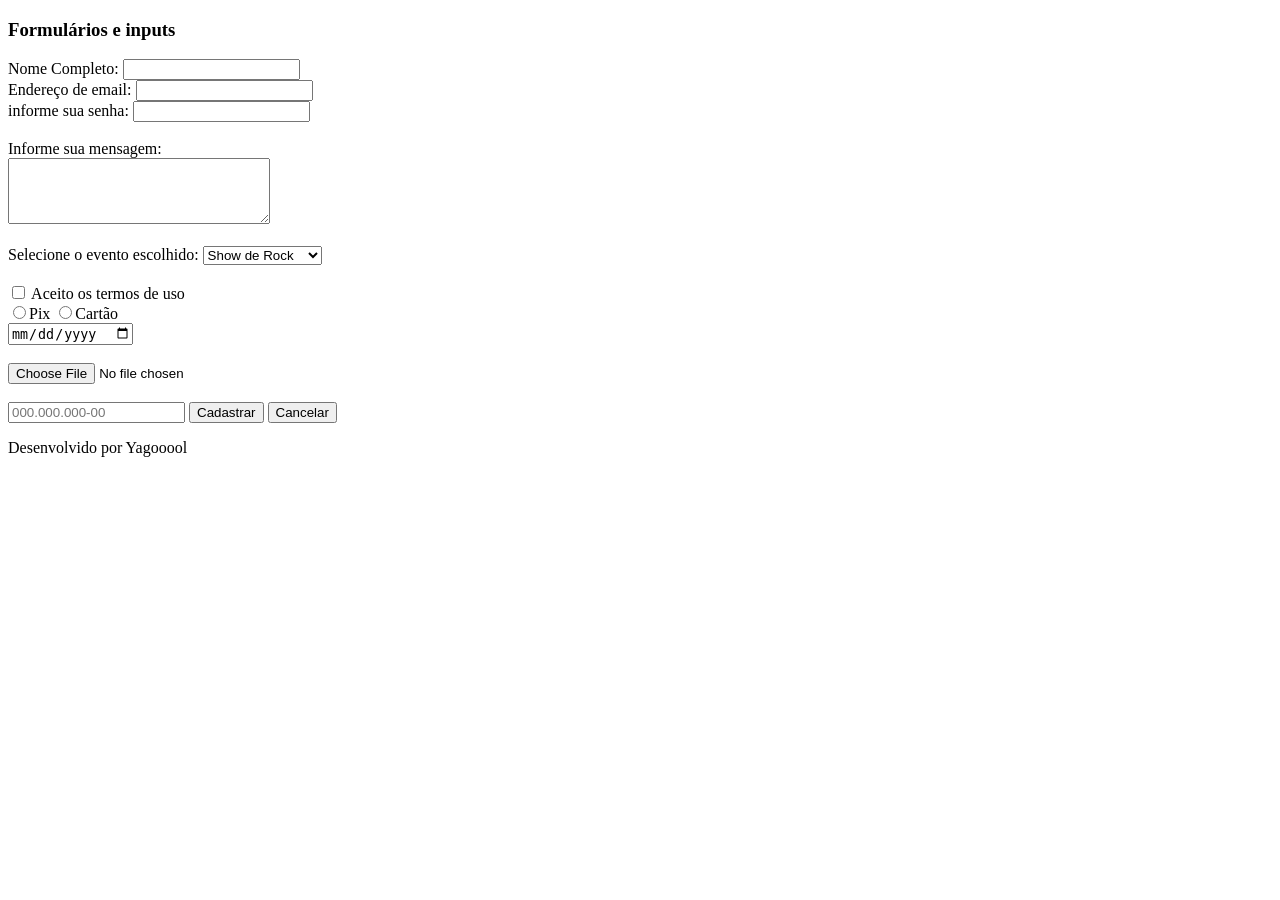
<file: index.html>
<!DOCTYPE html>
<html lang="en">
<head>
    <meta charset="UTF-8">
    <meta name="viewport" content="width=device-width, initial-scale=1.0">
    <title>Formulário</title>
    
</head>
<body>
    <header>
        <h3> Formulários e inputs</h3>
    </header>
    <main>
            <form id="registerForm" method="Post">
                <label>Nome Completo:</label>
                <input type="text" id="nome" name="nome" required>
                <br>
                <label for="email"> Endereço de email:</label>
                <input type="email" id="email" name="email">
                <br>
                <label for="senha">informe sua senha:</l</label>
                <input type="password" id="senha" name="senha" required minlenght="8"/>
                <br>
                <br>
            
                <label for ="mensagem">Informe sua mensagem:</label>
                <br>

                <textarea id="mensagem" name="mensagem" rows="4" cols="30"></textarea>
                <br>
                <br>
                <label for="evento"></label>Selecione o evento escolhido: </label>
                <select> id="evento" name="evento"
                    <option value="Rock">Show de Rock</option>
                    <option value="Modao">Show de Modão</option>
                    <option value="Teatro">Show de Teatro</option>
                </select>
                <br>
                <br>
                <label for="termos">
                <input type="checkbox" id="termos" name="termos" required>
                Aceito os termos de uso
                </label>
                <br>
                <label><input type="radio" name="Pagamento" value="Pix">Pix </label>
                <label><input type="radio" name="Pagamento" value="Cartao">Cartão </label>
                <br>
                <input type="date">
                <br>
                <br>
                <input type="file">
                <br>
                <br>
                <input type="text" id="cpf" name="cpf"placeholder="000.000.000-00" required pattern="\d{3}\.\d{3}\.\d{3}-\d{2}"title="Formato esperado: 000.000.000-00"/>
        
                <input type="submit" value="Cadastrar" />

                <button type="button" onclick="Cancelar">Cancelar</button>

            </form>
    </main>
    <footer>
        <p>Desenvolvido por Yagooool</p>
    </footer>

    <script>
        document.getElementById('registerForm').addEventListener('submit', function (event)
    {
        event.preventDefault(); // Impede o comportamento padrão de envio do formulário(recarregamento)
        const nome = document.getElementById('nome').value;
        alert('Olá, '+ nome+' cadastro enviado com sucesso');

    })
</script>

</body>
</html>
</file>
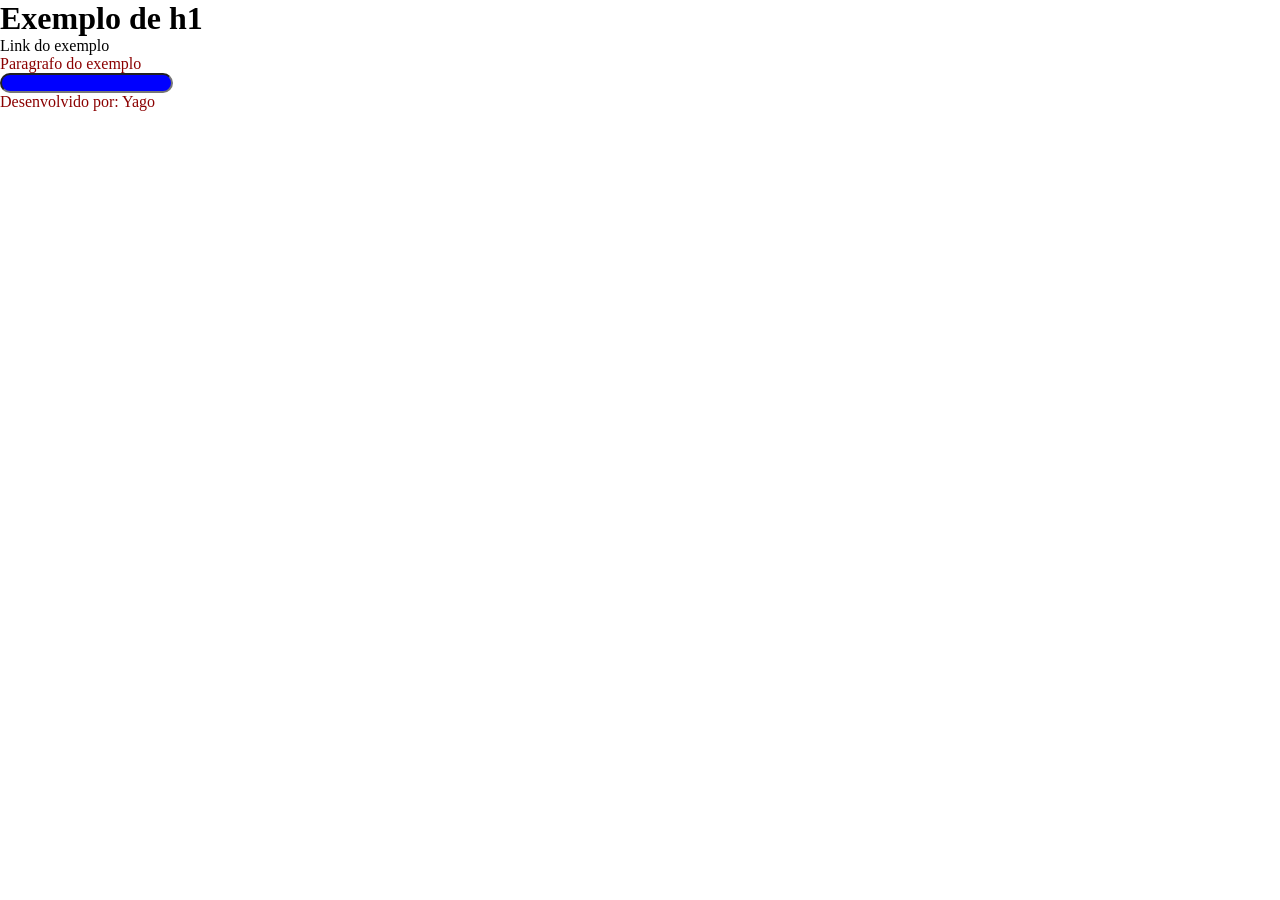
<file: exemplo-css/index.html>
<!DOCTYPE html>
<html lang="pt-br">
<head>
    <meta charset="UTF-8">
    <meta name="viewport" content="width=device-width, initial-scale=1.0">
    <title>CSS</title>
    <link rel="stylesheet" href="./style.css"/>
</head>
<body>
    <header>
        <h1>Exemplo de h1</h1>
    </header>
    <main>
        <a>Link do exemplo</a>
        <p><class="exemplo-class"><p>Paragrafo do exemplo</p></class>
        <input type="email" name="email" id="email" style="background-color: blue;"/>
    </main>
    <footer>
        <p>Desenvolvido por: Yago</p>
    </footer>
</body>
</html>
</file>
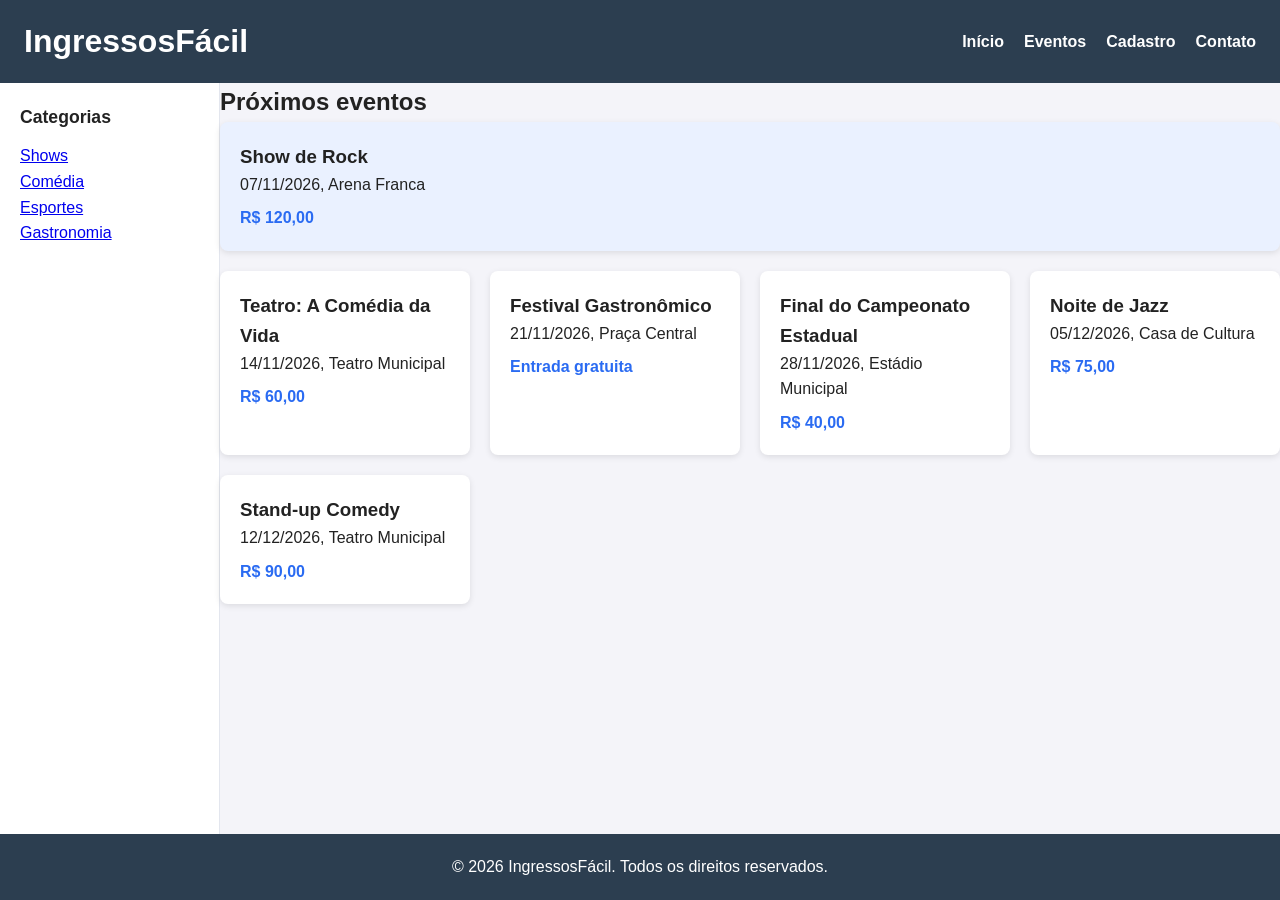
<file: exemplo-grid/index.html>
<!DOCTYPE html>
<html lang="pt-BR">
<head>
    <meta charset="UTF-8">
    <meta name="viewport" content="width=device-width, initial-scale=1.0">
    <title>IngressosFácil</title>
    <link rel="stylesheet" href="style.css">
</head>
<body>

    <header class="topo">
        <h1>IngressosFácil</h1>
        <nav class="menu-horizontal">
            <ul>
                <li><a href="index.html" class="ativo">Início</a></li>
                <li><a href="#eventos">Eventos</a></li>
                <li><a href="cadastro.html">Cadastro</a></li>
                <li><a href="#contato">Contato</a></li>
            </ul>
        </nav>
    </header>

    <aside class="lateral">
        <h2>Categorias</h2>
        <nav class="menu-vertical">
            <ul>
                <li><a href="#">Shows</a></li>
                <li><a href="#">Comédia</a></li>
                <li><a href="#">Esportes</a></li>
                <li><a href="#">Gastronomia</a></li>
            </ul>
        </nav>
    </aside>

    <main class="conteudo">
        <section id="eventos">
            <h2>Próximos eventos</h2>
            <div class="grade-eventos">
                <article class="evento destaque">
                    <h3>Show de Rock</h3>
                    <p>07/11/2026, Arena Franca</p>
                    <p class="preco">R$ 120,00</p>
                </article>
                <article class="evento">
                    <h3>Teatro: A Comédia da Vida</h3>
                    <p>14/11/2026, Teatro Municipal</p>
                    <p class="preco">R$ 60,00</p>
                </article>
                <article class="evento">
                    <h3>Festival Gastronômico</h3>
                    <p>21/11/2026, Praça Central</p>
                    <p class="preco">Entrada gratuita</p>
                </article>
                <article class="evento">
                    <h3>Final do Campeonato Estadual</h3>
                    <p>28/11/2026, Estádio Municipal</p>
                    <p class="preco">R$ 40,00</p>
                </article>
                <article class="evento">
                    <h3>Noite de Jazz</h3>
                    <p>05/12/2026, Casa de Cultura</p>
                    <p class="preco">R$ 75,00</p>
                </article>
                <article class="evento">
                    <h3>Stand-up Comedy</h3>
                    <p>12/12/2026, Teatro Municipal</p>
                    <p class="preco">R$ 90,00</p>
                </article>
            </div>
        </section>
    </main>

    <footer class="rodape">
        <p id="contato">&copy; 2026 IngressosFácil. Todos os direitos reservados.</p>
    </footer>

</body>
</html>
</file>
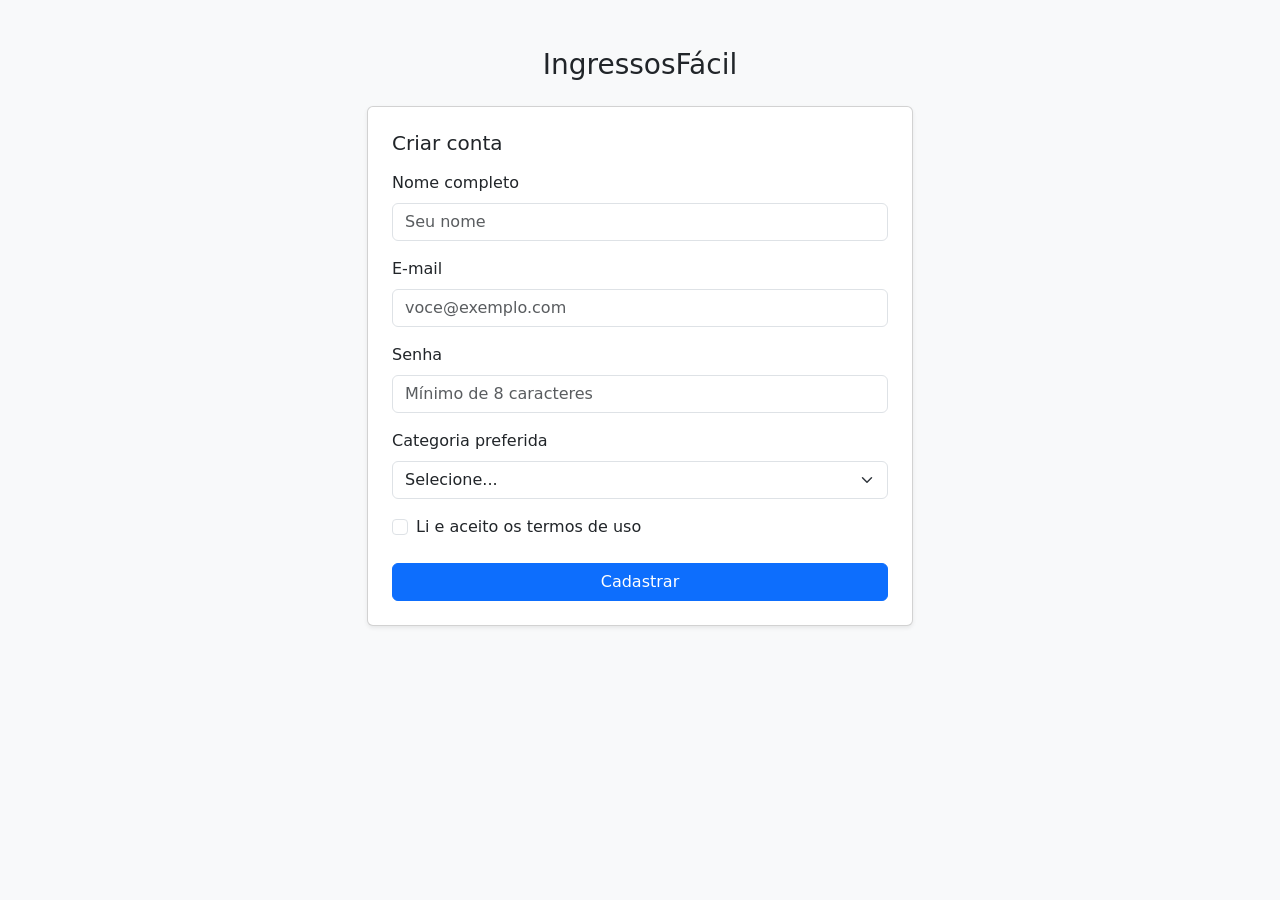
<file: exemplo-js/atveuler/index.html>
<!DOCTYPE html>
<html lang="pt-BR">
<head>
    <meta charset="UTF-8">
    <meta name="viewport" content="width=device-width, initial-scale=1.0">
    <title>IngressosFácil - Cadastro</title>
    <link href="https://cdn.jsdelivr.net/npm/bootstrap@5.3.8/dist/css/bootstrap.min.css" rel="stylesheet" integrity="sha384-sRIl4kxILFvY47J16cr9ZwB07vP4J8+LH7qKQnuqkuIAvNWLzeN8tE5YBujZqJLB" crossorigin="anonymous">
</head>
<body class="bg-light">

    <main class="container py-5">
        <h1 class="h3 text-center mb-4">IngressosFácil</h1>

        <div class="row justify-content-center">
            <div class="col-12 col-md-8 col-lg-6">
                <div class="card shadow-sm">
                    <div class="card-body p-4">
                        <h2 class="h5 mb-3">Criar conta</h2>

                        <div id="alerta-cadastro" class="alert" role="alert" hidden></div>

                        <form id="form-cadastro">
                            <div class="mb-3">
                                <label for="nome" class="form-label">Nome completo</label>
                                <input type="text" class="form-control" id="nome" name="nome" placeholder="Seu nome" required>
                            </div>
                            <div class="mb-3">
                                <label for="email" class="form-label">E-mail</label>
                                <input type="email" class="form-control" id="email" name="email" placeholder="voce@exemplo.com" required>
                            </div>
                            <div class="mb-3">
                                <label for="senha" class="form-label">Senha</label>
                                <input type="password" class="form-control" id="senha" name="senha" placeholder="Mínimo de 8 caracteres" minlength="8" required>
                            </div>
                            <div class="mb-3">
                                <label for="categoria" class="form-label">Categoria preferida</label>
                                <select class="form-select" id="categoria" name="categoria" required>
                                    <option value="">Selecione...</option>
                                    <option value="show">Shows</option>
                                    <option value="comedia">Comédia</option>
                                    <option value="esporte">Esportes</option>
                                    <option value="gastronomia">Gastronomia</option>
                                </select>
                            </div>
                            <div class="form-check mb-4">
                                <input class="form-check-input" type="checkbox" id="termos" name="termos" required>
                                <label class="form-check-label" for="termos">Li e aceito os termos de uso</label>
                            </div>
                            <button type="submit" class="btn btn-primary w-100">Cadastrar</button>
                        </form>
                    </div>
                </div>
            </div>
        </div>
    </main>

    <script>
        const formCadastro = document.getElementById("form-cadastro");
const nome = document.getElementById("nome");
const email = document.getElementById("email");
const senha = document.getElementById("senha");
const categoria = document.getElementById("categoria");
const termos = document.getElementById("termos");
const alertaCadastro = document.getElementById("alerta-cadastro");

function mostrarAlerta(texto, tipo) {
    alertaCadastro.textContent = texto;                 // escreve a mensagem
    alertaCadastro.className = "alert alert-" + tipo;   // troca as classes: define a cor
    alertaCadastro.hidden = false;                      // mostra o alerta
}

formCadastro.addEventListener("submit", function (event) {
    event.preventDefault();

    const usuario = {
        nome: nome.value.trim(),
        email: email.value.trim().toLowerCase(),
        senha: senha.value,
        categoria: categoria.value,
        aceitouTermos: termos.checked
    };

    const nomeCategoria = categoria.selectedOptions[0].textContent;

    mostrarAlerta(
        `Cadastro realizado, ${usuario.nome}! E-mail: ${usuario.email}. Categoria preferida: ${nomeCategoria}.`,
        "success"
    );

    formCadastro.reset();
});


    </script>
</body>
</html>
</file>
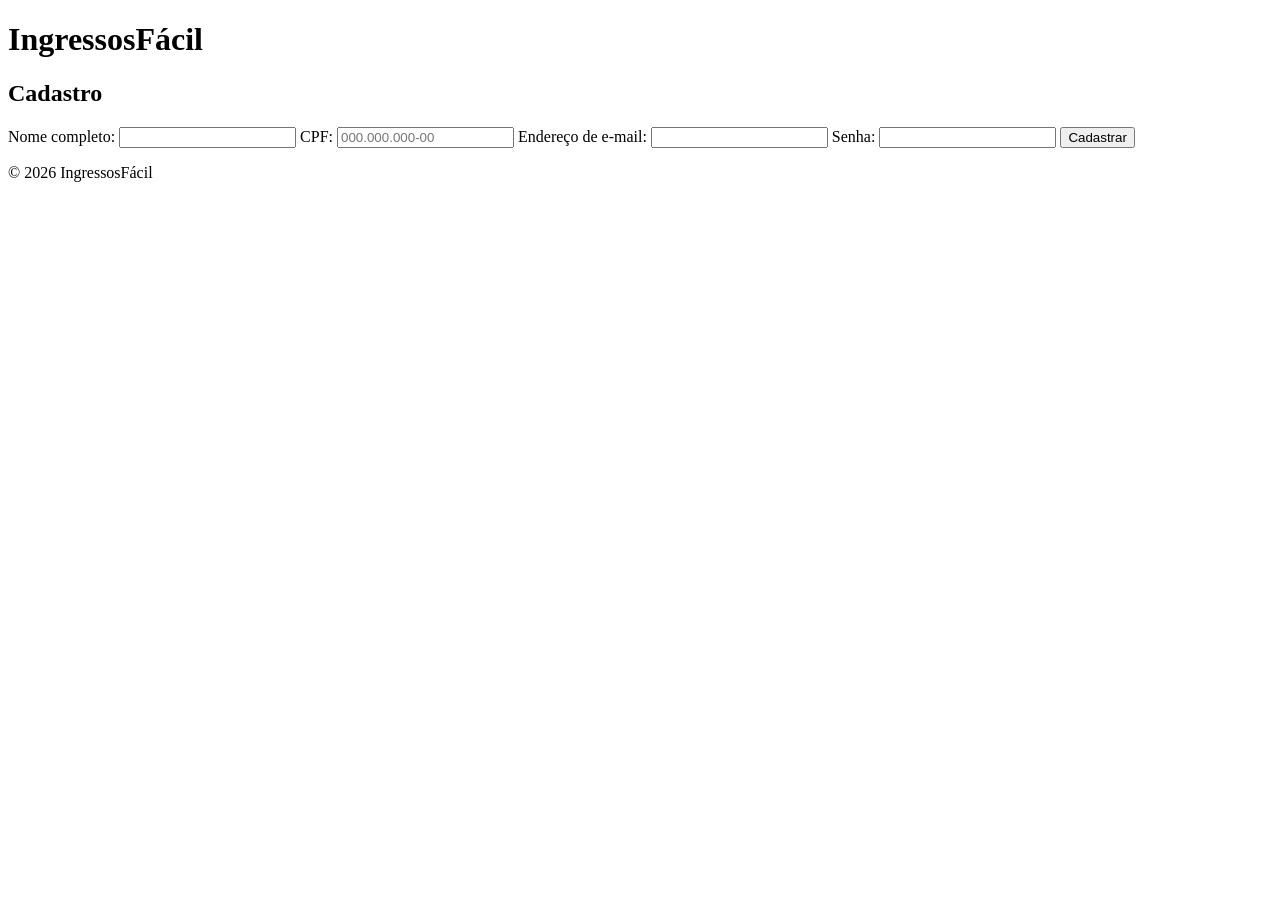
<file: cadastro.html>
<!DOCTYPE html>
<html lang="pt-BR">
<head>
    <meta charset="UTF-8">
    <meta name="viewport" content="width=device-width, initial-scale=1.0">
    <title>Cadastro - IngressosFácil</title>
</head>
<body>
    <header>
        <h1>IngressosFácil</h1>
    </header>

    <main>
        <section id="home">
            <h2>Cadastro</h2>
        </section>
        <section>
            <form id="registerForm" method="POST">
                <label for="nome">Nome completo:</label>
                <input type="text" id="nome" name="nome" required minlength="3" />

                <label for="cpf">CPF:</label>
                <input
                    type="text"
                    id="cpf"
                    name="cpf"
                    required
                    pattern="\d{3}\.\d{3}\.\d{3}-\d{2}"
                    placeholder="000.000.000-00"
                    title="Formato esperado: 000.000.000-00"
                />

                <label for="email">Endereço de e-mail:</label>
                <input type="email" id="email" name="email" required />

                <label for="senha">Senha:</label>
                <input type="password" id="senha" name="senha" required minlength="8" />

                <input type="submit" value="Cadastrar" />
            </form>
        </section>
    </main>

    <footer>
        <p>&copy; 2026 IngressosFácil</p>
    </footer>

    <script>
        document.getElementById('registerForm').addEventListener('submit', function (event) {
            event.preventDefault();

            const nome = document.getElementById('nome').value;
            const cpf = document.getElementById('cpf').value;
            const email = document.getElementById('email').value;

            alert(`Cadastro recebido!\nNome: ${nome}\nCPF: ${cpf}\nE-mail: ${email}`);
        });
    </script>
</body>
</html>
</file>
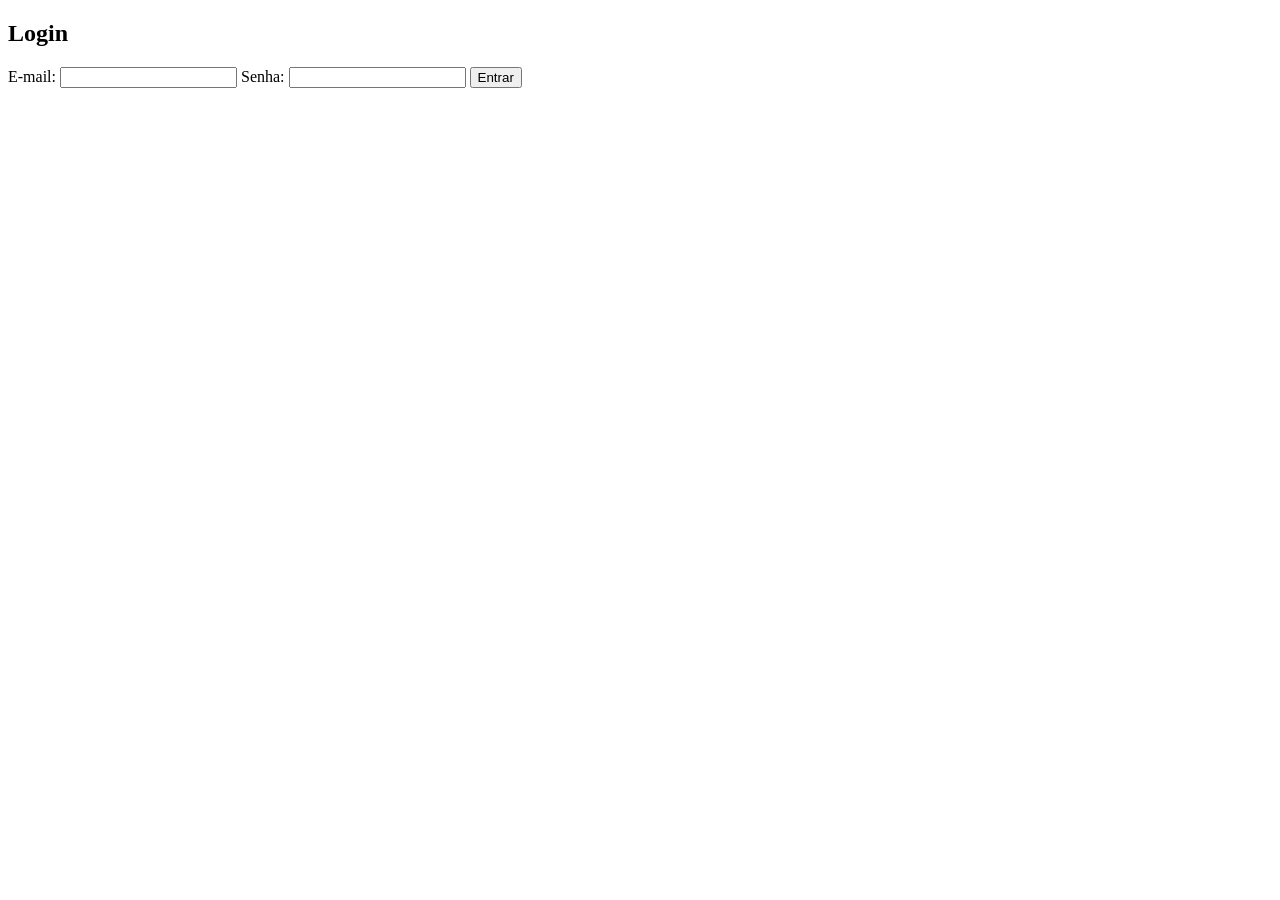
<file: login.html>
<!DOCTYPE html>
<html lang="en">
<head>
    <meta charset="UTF-8">
    <meta name="viewport" content="width=device-width, initial-scale=1.0">
    <title>Document</title>
</head>
<body>
    <main>
        <section>
            <h2>Login</h2>
        </section>
        <section>
            <form id="loginForm" method="POST">
                <label for="loginEmail">E-mail:</label>
                <input type="email" id="loginEmail" name="email" required />
    
                <label for="loginSenha">Senha:</label>
                <input type="password" id="loginSenha" name="senha" required />
    
                <input type="submit" value="Entrar" />
            </form>
        </section>
    </main>
    
    <script>
        document.getElementById('loginForm').addEventListener('submit', function (event) {
            event.preventDefault();
            const email = document.getElementById('loginEmail').value;
            alert(`Tentativa de login com o e-mail: ${email}`);
        });
    </script> 
</body>
</html>
</file>
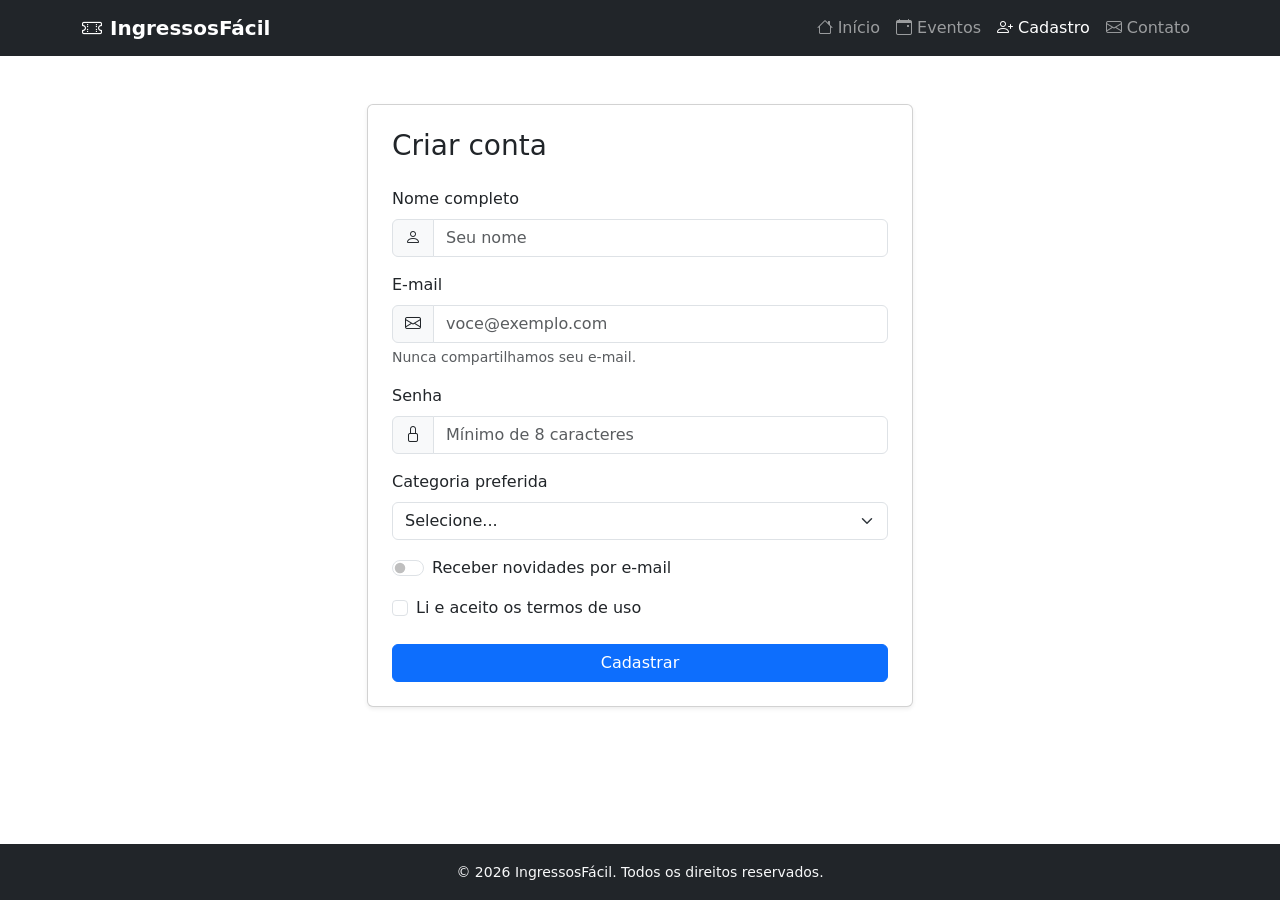
<file: exemplo-grid/exemplo-bootsrap/cadastro.html>
<!DOCTYPE html>
<html lang="pt-BR">
<head>
    <meta charset="UTF-8">
    <meta name="viewport" content="width=device-width, initial-scale=1.0">
    <title>Cadastro - IngressosFácil</title>
    <link href="https://cdn.jsdelivr.net/npm/bootstrap@5.3.8/dist/css/bootstrap.min.css" rel="stylesheet" integrity="sha384-sRIl4kxILFvY47J16cr9ZwB07vP4J8+LH7qKQnuqkuIAvNWLzeN8tE5YBujZqJLB" crossorigin="anonymous">
    <link rel="stylesheet" href="https://cdn.jsdelivr.net/npm/bootstrap-icons@1.11.3/font/bootstrap-icons.min.css">
    <link rel="stylesheet" href="styles.css">
</head>
<body class="d-flex flex-column min-vh-100">

    <nav class="navbar navbar-expand-md bg-dark" data-bs-theme="dark">
        <div class="container">
            <a class="navbar-brand fw-bold" href="index.html">
                <i class="bi bi-ticket-perforated me-2" aria-hidden="true"></i>IngressosFácil
            </a>
            <button class="navbar-toggler" type="button" data-bs-toggle="collapse" data-bs-target="#menuPrincipal"
                    aria-controls="menuPrincipal" aria-expanded="false" aria-label="Alternar menu">
                <span class="navbar-toggler-icon"></span>
            </button>
            <div class="collapse navbar-collapse" id="menuPrincipal">
                <ul class="navbar-nav ms-auto">
                    <li class="nav-item">
                        <a class="nav-link" href="index.html"><i class="bi bi-house" aria-hidden="true"></i> Início</a>
                    </li>
                    <li class="nav-item">
                        <a class="nav-link" href="index.html#eventos"><i class="bi bi-calendar-event" aria-hidden="true"></i> Eventos</a>
                    </li>
                    <li class="nav-item">
                        <a class="nav-link active" aria-current="page" href="cadastro.html"><i class="bi bi-person-plus" aria-hidden="true"></i> Cadastro</a>
                    </li>
                    <li class="nav-item">
                        <a class="nav-link" href="#contato"><i class="bi bi-envelope" aria-hidden="true"></i> Contato</a>
                    </li>
                </ul>
            </div>
        </div>
    </nav>

    <main class="container my-5">
        <div class="row justify-content-center">
            <div class="col-12 col-md-8 col-lg-6">
                <div class="card shadow-sm">
                    <div class="card-body p-4">
                        <h1 class="h3 mb-4">Criar conta</h1>

                        <form id="registerForm" method="POST">
                        <div class="mb-3">
                            <label for="nome" class="form-label">Nome completo</label>
                            <div class="input-group">
                                <span class="input-group-text"><i class="bi bi-person" aria-hidden="true"></i></span>
                                <input type="text" class="form-control" id="nome" name="nome" placeholder="Seu nome" required>
                            </div>
                        </div>
                        <div class="mb-3">
                            <label for="email" class="form-label">E-mail</label>
                            <div class="input-group">
                                <span class="input-group-text"><i class="bi bi-envelope" aria-hidden="true"></i></span>
                                <input type="email" class="form-control" id="email" name="email" placeholder="voce@exemplo.com" required>
                            </div>
                            <div class="form-text">Nunca compartilhamos seu e-mail.</div>
                        </div>
                        <div class="mb-3">
                            <label for="senha" class="form-label">Senha</label>
                            <div class="input-group">
                                <span class="input-group-text"><i class="bi bi-lock" aria-hidden="true"></i></span>
                                <input type="password" class="form-control" id="senha" name="senha" placeholder="Mínimo de 8 caracteres" required>
                            </div>
                        </div>

                            <div class="mb-3">
                                <label for="categoria" class="form-label">Categoria preferida</label>
                                <select class="form-select" id="categoria" name="categoria">
                                    <option value="" selected>Selecione...</option>
                                    <option value="show">Shows</option>
                                    <option value="comedia">Comédia</option>
                                    <option value="esporte">Esportes</option>
                                    <option value="gastronomia">Gastronomia</option>
                                </select>
                            </div>

                            <div class="form-check form-switch mb-3">
                                <input class="form-check-input" type="checkbox" role="switch" id="novidades" name="novidades">
                                <label class="form-check-label" for="novidades">Receber novidades por e-mail</label>
                            </div>

                            <div class="form-check mb-4">
                                <input class="form-check-input" type="checkbox" id="termos" name="termos" required>
                                <label class="form-check-label" for="termos">Li e aceito os termos de uso</label>
                            </div>

                            <button type="submit" class="btn btn-primary w-100">Cadastrar</button>
                        </form>
                    </div>
                </div>
            </div>
        </div>
    </main>

    <footer id="contato" class="bg-dark text-light text-center py-3 mt-auto">
        <small>&copy; 2026 IngressosFácil. Todos os direitos reservados.</small>
    </footer>

    <script src="https://cdn.jsdelivr.net/npm/bootstrap@5.3.8/dist/js/bootstrap.bundle.min.js" integrity="sha384-FKyoEForCGlyvwx9Hj09JcYn3nv7wiPVlz7YYwJrWVcXK/BmnVDxM+D2scQbITxI" crossorigin="anonymous"></script>
</body>
</html>
</file>
<file: exemplo-css/style.css>
*{
    margin: 0;
    padding: 0;
    box-sizing: border-box;
}

p {
   color: darkred;
}

.exemplo-classe{
    color: rebeccapurple;
}

#email{
    background-color: darkgray;
    height: 20px;
    border-radius: 25px;
}
</file>
<file: exemplo-grid/style.css>
* {
    margin: 0;
    padding: 0;
    box-sizing: border-box;
}

body {
    font-family: 'Segoe UI', Arial, sans-serif;
    line-height: 1.6;
    background-color: #f4f4f9;
    color: #222;
    min-height: 100vh;
    display: grid;
    grid-template-columns: 220px 1fr;
    grid-template-rows: auto 1fr auto;
    grid-template-areas: "topo topo"
     "lateral conteudo" 
     "rodape rodape";
}


.topo {grid-area: topo;}
.lateral {grid-area: lateral;}
.conteudo {grid-area: conteudo;}
.rodape {grid-area: rodape;}
                    
/* Iniciando a criação do Grid para Eventos */
.grade-eventos {
    display: grid;
    grid-template-columns: repeat(auto-fit, minmax(250px, 1fr));
    gap: 20px;   
}
/* auto-fit O navegador cria quantas colunas forém possiveis de minimo 250px*/

.evento {
    background-color: #fff;
    padding: 20px;
    border-radius: 8px;
    box-shadow: 0 2px 6px rgba(0, 0, 0, 0.1);
}

.evento .preco{
    margin-top: 8px;
    font-weight: bold;
    color: #2a6bf2;
}


.destaque {
    grid-column: 1 / -1;
    background-color: #eaf1ff;
}

.topo{
    display: flex;
    justify-content: space-between;
    align-items: center;
    flex-wrap: wrap;
    gap: 12px;
    padding: 16px 24px;
    background-color: #2c3e50;
    color: #fff;
}

.menu-horizontal ul{
    display: flex;
    list-style: none;
    gap: 20px;

}

.menu-horizontal a{
    color: #fff;
    text-decoration: none;
    font-weight: bold;
}

/* ===== Lateral ===== */
.lateral {
    padding: 20px;
    background-color: #fff;
    border-right: 1px solid #e3e6ee;
}

.lateral h2 {
    font-size: 1.1rem;
    margin-bottom: 12px;
}

.menu-vertical ul {
    list-style: none;
}
/* ===== Rodapé ===== */
.rodape {
    padding: 20px;
    text-align: center;
    background-color: #2c3e50;
    color: #fff;
}


@media (max-width: 768px){
    body{
        grid-template-columns: 1fr;
        grid-template-rows: auto auto 1fr auto;
        grid-template-areas:
        "topo"
        "lateral"
        "conteudo"
        "rodape";
    }
}
</file>
<file: exemplo-grid/exemplo-bootsrap/styles.css>
/* Único CSS próprio: o que o Bootstrap não oferece pronto */
.card-hover {
    transition: transform 0.2s ease;
}

.card-hover:hover {
    transform: translateY(-4px);
}
.btn-marca {
    --bs-btn-color: #fff;
    --bs-btn-bg: #6f42c1;
    --bs-btn-border-color: #6f42c1;
    --bs-btn-hover-color: #fff;
    --bs-btn-hover-bg: #59359a;
    --bs-btn-hover-border-color: #59359a;
    --bs-btn-active-bg: #4c2c82;
    --bs-btn-active-border-color: #4c2c82;
}
</file>
